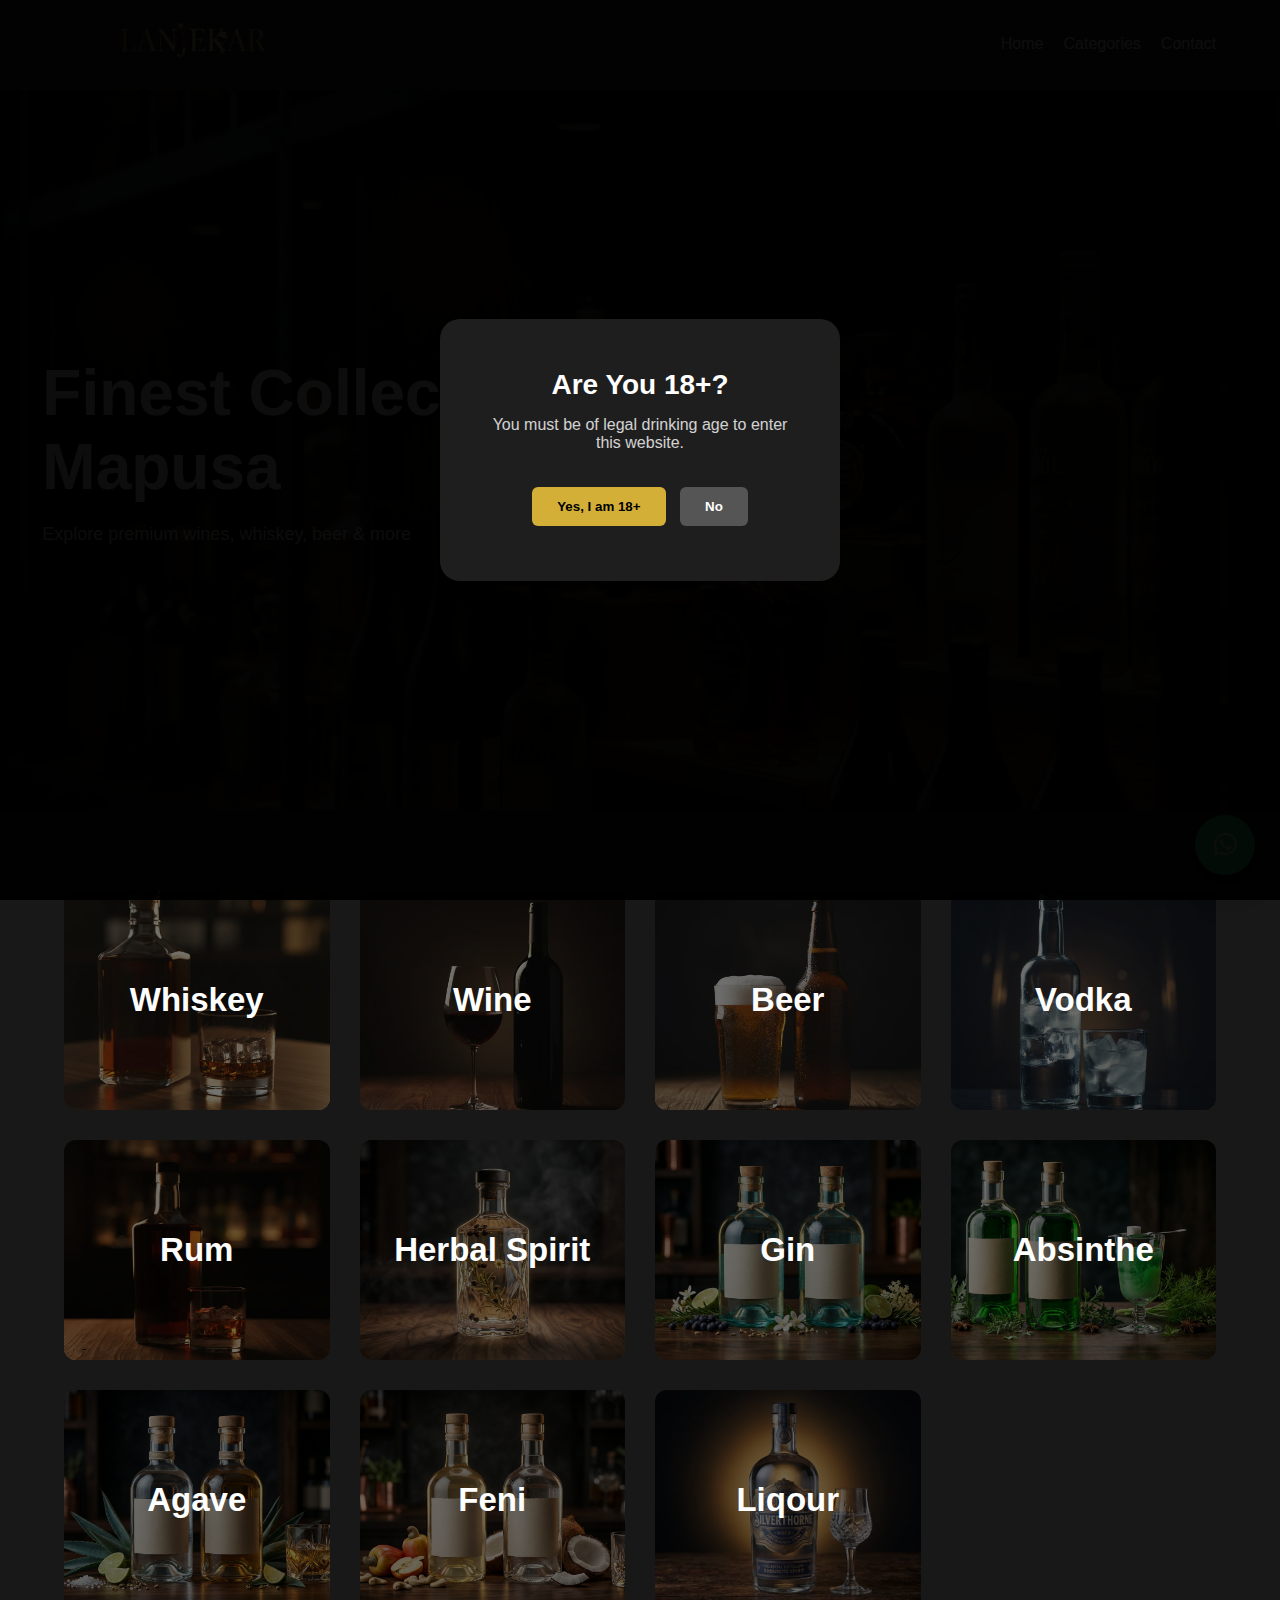
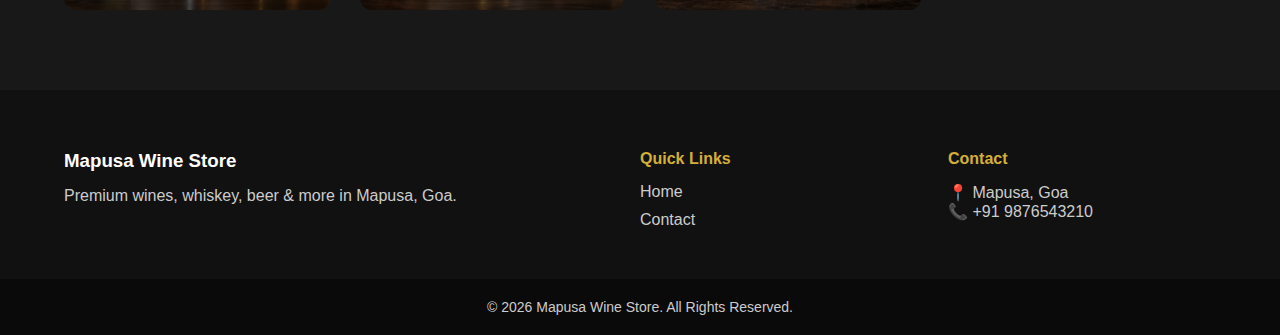
<file: index.html>
<!DOCTYPE html>
<html lang="en">

<head>
    <meta charset="UTF-8">
    <title>Lanjekar Wine Store</title>
    <meta name="viewport" content="width=device-width, initial-scale=1.0">
    <link rel="icon" type="image/ico" href="images/favicon.ico">
    <link rel="stylesheet" href="https://cdnjs.cloudflare.com/ajax/libs/font-awesome/6.5.0/css/all.min.css">
    <link rel="stylesheet" href="css/style.css">
</head>

<body>
    <!-- AGE VERIFICATION -->
    <div class="age-popup" id="age-popup">
        <div class="age-box">
            <h2>Are You 18+?</h2>
            <p>You must be of legal drinking age to enter this website.</p>

            <div class="age-buttons">
                <button id="age-yes">Yes, I am 18+</button>
                <button id="age-no">No</button>
            </div>
        </div>
    </div>
    <!-- NAVBAR -->
    <nav class="navbar">
        <div class="container">
            <div class="nav-content">
                <div class="logo">
                    <a href="index.html">
                        <img src="images/logo.png" alt="Lanjekar Wines">
                    </a>
                </div>
                <div class="menu-toggle" id="menu-toggle">☰</div>
                <ul class="nav-links" id="nav-links">
                    <li><a href="#">Home</a></li>
                    <li><a href="#categories">Categories</a></li>
                    <li><a href="contact.html">Contact</a></li>
                </ul>
            </div>
        </div>
    </nav>

    <!-- HERO SECTION -->
    <header class="hero">
        <div class="hero-overlay">
            <div class="container hero-content">
                <h1>Finest Collection in Mapusa</h1>
                <p>Explore premium wines, whiskey, beer & more</p>
            </div>
        </div>
    </header>

    <!-- CATEGORIES -->
    <section class="categories" id="categories">
        <div class="container category-grid">

            <div class="category-card whiskey" data-category="whiskey">
                <h2>Whiskey</h2>
            </div>

            <div class="category-card wine" data-category="wine">
                <h2>Wine</h2>
            </div>

            <div class="category-card beer" data-category="beer">
                <h2>Beer</h2>
            </div>

            <div class="category-card vodka" data-category="vodka">
                <h2>Vodka</h2>
            </div>

            <div class="category-card rum" data-category="rum">
                <h2>Rum</h2>
            </div>
            <div class="category-card herbal-spirit" data-category="herbal spirit">
                <h2>Herbal Spirit</h2>
            </div>
            <div class="category-card gin" data-category="gin">
                <h2>Gin</h2>
            </div>
            <div class="category-card absinthe" data-category="absinthe">
                <h2>Absinthe</h2>
            </div>
            <div class="category-card agave" data-category="agave">
                <h2>Agave</h2>
            </div>
            <div class="category-card feni" data-category="feni">
                <h2>Feni</h2>
            </div>
            <div class="category-card liqour" data-category="liqour">
                <h2>Liqour</h2>
            </div>

        </div>
    </section>
    <!-- FOOTER -->
    <footer class="footer">
        <div class="container footer-content">

            <div class="footer-left">
                <h3>Mapusa Wine Store</h3>
                <p>Premium wines, whiskey, beer & more in Mapusa, Goa.</p>
            </div>

            <div class="footer-middle">
                <h4>Quick Links</h4>
                <a href="index.html">Home</a>
                <a href="contact.html">Contact</a>
            </div>

            <div class="footer-right">
                <h4>Contact</h4>
                <p>📍 Mapusa, Goa</p>
                <p>📞 +91 9876543210</p>
            </div>

        </div>

        <div class="footer-bottom">
            © 2026 Mapusa Wine Store. All Rights Reserved.
        </div>
    </footer>
    <!-- FLOATING WHATSAPP BUTTON -->
    <a href="https://wa.me/919876543210" class="floating-whatsapp" target="_blank">
        <i class="fab fa-whatsapp"></i>
    </a>
    <button class="scroll-top" id="scroll-top">↑</button>

    <script src="js/script.js"></script>
</body>

</html>
</file>
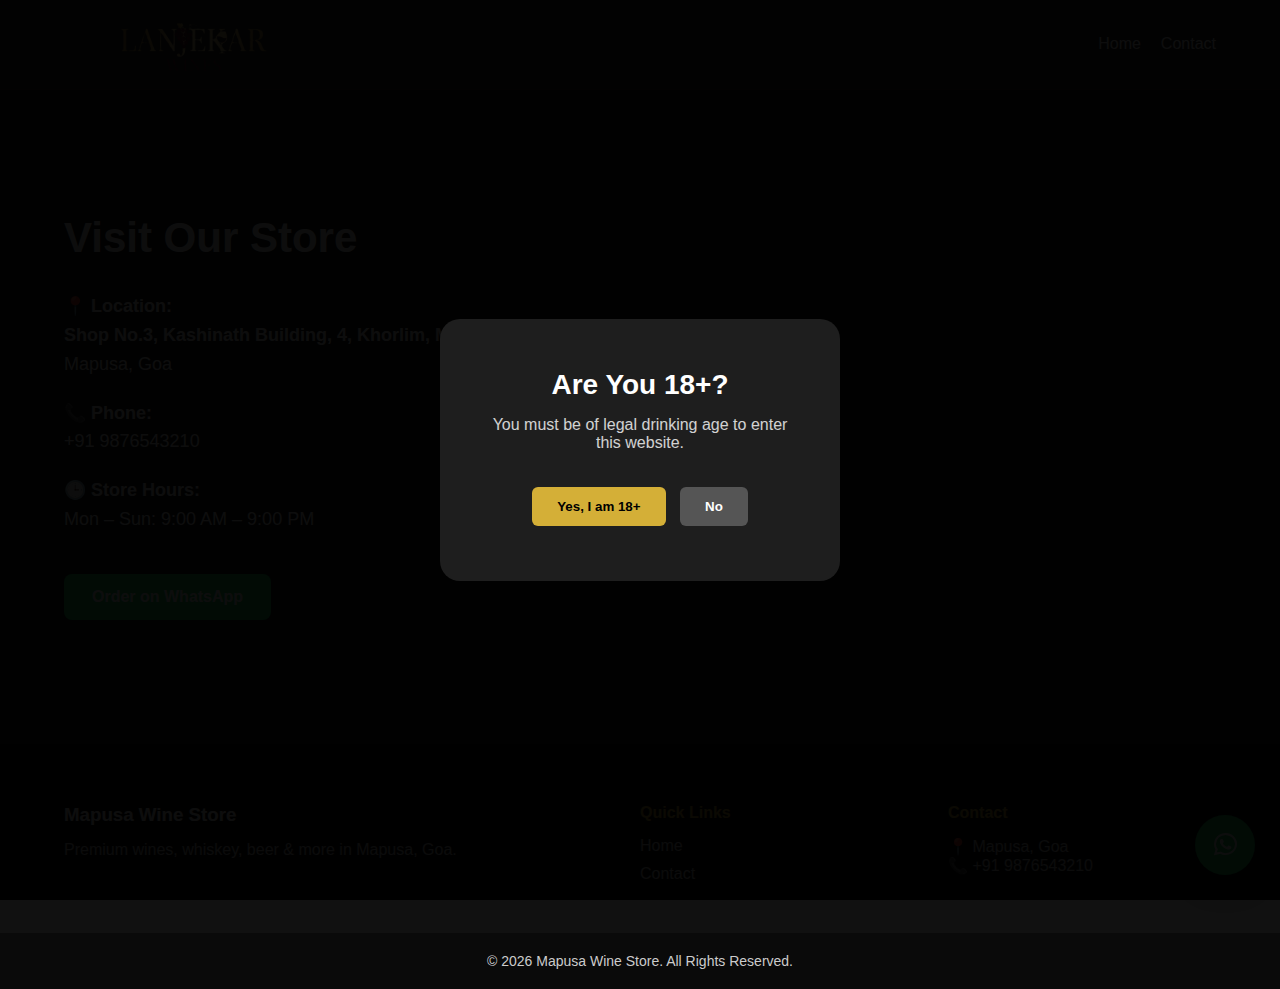
<file: contact.html>
<!DOCTYPE html>
<html lang="en">

<head>
    <meta charset="UTF-8">
    <title>Contact - Lanjekar Wine Store</title>
    <meta name="viewport" content="width=device-width, initial-scale=1.0">
    <link rel="icon" type="image/ico" href="images/favicon.ico">
    <link rel="stylesheet" href="https://cdnjs.cloudflare.com/ajax/libs/font-awesome/6.5.0/css/all.min.css">
    <link rel="stylesheet" href="css/style.css">
</head>

<body>
    <!-- AGE VERIFICATION -->
    <div class="age-popup" id="age-popup">
        <div class="age-box">
            <h2>Are You 18+?</h2>
            <p>You must be of legal drinking age to enter this website.</p>

            <div class="age-buttons">
                <button id="age-yes">Yes, I am 18+</button>
                <button id="age-no">No</button>
            </div>
        </div>
    </div>
    <!-- NAVBAR -->
    <nav class="navbar">
        <div class="container">
            <div class="nav-content">
                <div class="logo">
                    <a href="index.html">
                        <img src="images/logo.png" alt="Lanjekar Wines">
                    </a>
                </div>
                <div class="menu-toggle" id="menu-toggle">☰</div>
                <ul class="nav-links" id="nav-links">
                    <li><a href="index.html">Home</a></li>
                    <li><a href="contact.html">Contact</a></li>
                </ul>
            </div>
        </div>
    </nav>

    <!-- CONTACT SECTION -->
    <section class="contact-section">
        <div class="container contact-grid">

            <!-- STORE DETAILS -->
            <div class="contact-info">
                <h1>Visit Our Store</h1>

                <p><strong>📍 Location:<br>Shop No.3, Kashinath Building, 4, Khorlim, Mapusa, Goa 403507</strong><br>
                    Mapusa, Goa</p>

                <p><strong>📞 Phone:</strong><br>
                    +91 9876543210</p>

                <p><strong>🕒 Store Hours:</strong><br>
                    Mon – Sun: 9:00 AM – 9:00 PM</p>

                <a href="https://wa.me/919876543210" class="whatsapp-btn" target="_blank">
                    Order on WhatsApp
                </a>
            </div>

            <!-- MAP -->
            <div class="contact-map">
               <iframe src="https://www.google.com/maps/embed?pb=!1m18!1m12!1m3!1d3842.976282619256!2d73.8058154!3d15.592916!2m3!1f0!2f0!3f0!3m2!1i1024!2i768!4f13.1!3m3!1m2!1s0x3bbfebde4b55d6f3%3A0xadf34c6b6c2a4ce9!2sLanjekar%20Wine%20%26%20General%20Stores!5e0!3m2!1sen!2sin!4v1772551603848!5m2!1sen!2sin" width="600" height="450" style="border:0;" allowfullscreen="" loading="lazy" referrerpolicy="no-referrer-when-downgrade"></iframe>
            </div>

        </div>
    </section>
    <!-- FOOTER -->
    <footer class="footer">
        <div class="container footer-content">

            <div class="footer-left">
                <h3>Mapusa Wine Store</h3>
                <p>Premium wines, whiskey, beer & more in Mapusa, Goa.</p>
            </div>

            <div class="footer-middle">
                <h4>Quick Links</h4>
                <a href="index.html">Home</a>
                <a href="contact.html">Contact</a>
            </div>

            <div class="footer-right">
                <h4>Contact</h4>
                <p>📍 Mapusa, Goa</p>
                <p>📞 +91 9876543210</p>
            </div>

        </div>

        <div class="footer-bottom">
            © 2026 Mapusa Wine Store. All Rights Reserved.
        </div>
    </footer>

    <!-- FLOATING WHATSAPP BUTTON -->
    <a href="https://wa.me/919876543210" class="floating-whatsapp" target="_blank">
        <i class="fab fa-whatsapp"></i>
    </a>

    <button class="scroll-top" id="scroll-top">↑</button>
    <script src="js/script.js"></script>
</body>

</html>
</file>
<file: css/style.css>
/* ============================= */
/* RESET */
/* ============================= */
* {
    margin: 0;
    padding: 0;
    box-sizing: border-box;
}

body {
    font-family: Arial, sans-serif;
    background: #121212;
    color: white;
}

/* ============================= */
/* CONTAINER */
/* ============================= */
.container {
    width: 90%;
    max-width: 1200px;
    margin: auto;
}

/* ============================= */
/* NAVBAR */
/* ============================= */
.navbar {
    background: #2b2b2b;
    /* padding: 25px 0; */
    height: 90px;
    border-bottom: 1px solid rgba(212,175,55,0.08);
}

.nav-content {
    display: flex;
    justify-content: space-between;
    align-items: center;
    height: 100%;
}

.logo {
    font-size: 22px;
    font-weight: 600;
    letter-spacing: 1px;
}

.nav-links {
    list-style: none;
    display: flex;
    gap: 20px;
}

.nav-links a {
    text-decoration: none;
    color: white;
    transition: 0.3s;
}

.nav-links a:hover {
    color: #d4af37;
}

.menu-toggle {
    display: none;
    font-size: 24px;
    cursor: pointer;
}

/* ============================= */
/* HERO SECTION */
/* ============================= */
.hero {
    min-height: 80vh;
    display: flex;
    align-items: center;
    background:
        linear-gradient(rgba(0, 0, 0, 0.65), rgba(0, 0, 0, 0.65)),
        url('../images/hero.webp');
    background-size: cover;
    background-position: center;
}

.hero-content {
    text-align: left;
}

.hero h1 {
    font-size: 48px;
    margin-bottom: 20px;
}

.hero p {
    font-size: 18px;
    opacity: 0.85;
}

/* ============================= */
/* CATEGORIES SECTION */
/* ============================= */
.categories {
    padding: 80px 0;
    background: #181818;
}

.category-grid {
    display: grid;
    gap: 30px;
}

/* CATEGORY CARD */
.category-card {
    height: 220px;
    border-radius: 12px;
    display: flex;
    align-items: center;
    justify-content: center;
    font-size: 22px;
    font-weight: bold;
    cursor: pointer;
    position: relative;
    overflow: hidden;
    transition: 0.3s ease;
    background-size: cover;
    background-position: center;
}

/* DARK OVERLAY */
.category-card::before {
    content: "";
    position: absolute;
    inset: 0;
    background: rgba(0, 0, 0, 0.55);
    transition: 0.3s;
}

.category-card h2 {
    position: relative;
    z-index: 2;
}

.category-card:hover {
    transform: translateY(-5px);
}

.category-card:hover::before {
    background: rgba(0, 0, 0, 0.35);
}

/* ============================= */
/* CATEGORY IMAGES */
/* ============================= */
.category-card.whiskey {
    background-image: url('../images/whiskey/whiskey.webp');
}

.category-card.wine {
    background-image: url('../images/wine/wine.webp');
}

.category-card.beer {
    background-image: url('../images/beer/beer.webp');
}

.category-card.vodka {
    background-image: url('../images/vodka/vodka.webp');
}

.category-card.rum {
    background-image: url('../images/rum/rum.webp');
}
.category-card.herbal-spirit {
    background-image: url('../images/herbal-spirit/herbal-spirit.webp');
}
.category-card.gin {
    background-image: url('../images/gin/gin.webp');
}
.category-card.absinthe {
    background-image: url('../images/absinthe/absinthe.webp');
}
.category-card.agave {
    background-image: url('../images/agave/agave.webp');
}
.category-card.feni {
    background-image: url('../images/feni/feni.webp');
}
.category-card.liqour {
    background-image: url('../images/liqour/liquor.webp');
}
.category-card.champagne {
    background-image: url('../images/champagne/champagne.webp');
}
.category-card.brandy {
    background-image: url('../images/brandy/brandy.webp');
}
.category-card.ready-to-drink {
    background-image: url('../images/ready-to-drink/ready-to-drink.webp');
}
.category-card.soju {
    background-image: url('../images/soju/soju.webp');
}
.category-card.tequila {
    background-image: url('../images/tequila/tequila.webp');
}


/* ============================= */
/* RESPONSIVE DESIGN */
/* ============================= */

/* Tablets */
@media (min-width: 768px) {
    .category-grid {
        grid-template-columns: repeat(3, 1fr);
    }
}

/* Large Screens */
@media (min-width: 1200px) {
    .category-grid {
        grid-template-columns: repeat(4, 1fr);
    }

    .hero h1 {
        font-size: 64px;
    }
}

/* Mobile Navigation */
@media (max-width: 768px) {
    .nav-links {
        position: absolute;
        top: 60px;
        right: 0;
        background: #1e1e1e;
        flex-direction: column;
        width: 200px;
        display: none;
        padding: 20px;
    }

    .nav-links.active {
        display: flex;
    }

    .menu-toggle {
        display: block;
    }

    .hero-content {
        text-align: center;
    }
}

/* ============================= */
/* PRODUCTS PAGE */
/* ============================= */

.products {
    padding: 80px 0;
}

.products h1 {
    margin-bottom: 40px;
    font-size: 36px;
}

.product-grid {
    display: grid;
    gap: 30px;
}

.product-card {
    background: #1e1e1e;
    padding: 20px;
    border-radius: 12px;
    text-align: center;
    transition: 0.3s;
}



.product-card img {
    width: 100%;
    height: 200px;
    object-fit: cover;
    border-radius: 8px;
    margin-bottom: 15px;
}

.product-card:hover {
    transform: translateY(-5px);
}

@media (min-width: 768px) {
    .product-grid {
        grid-template-columns: repeat(3, 1fr);
    }
}

/* ============================= */
/* IMPROVED PRODUCT CARDS */
/* ============================= */
/* ============================= */
/* PRODUCT GRID */
/* ============================= */

.product-grid {
    display: grid;
    gap: 35px;
}

/* ============================= */
/* PRODUCT CARD */
/* ============================= */

.product-card {
    background: linear-gradient(145deg, #1e1e1e, #242424);
    border-radius: 18px;
    overflow: hidden;
    cursor: pointer;
    transition: all 0.35s ease;
    box-shadow: 0 10px 25px rgba(0, 0, 0, 0.45);
    display: flex;
    flex-direction: column;
    min-height: 480px; /* Increased height */
}

.product-card:hover {
    transform: translateY(-8px);
    box-shadow: 0 18px 40px rgba(0, 0, 0, 0.65);
}

/* ============================= */
/* IMAGE */
/* ============================= */

.product-card img {
    width: 100%;
    height: 360px;          /* Taller image */
    object-fit: cover;      /* Full size fill */
    transition: transform 0.4s ease;
}

.product-card:hover img {
    transform: scale(1.05);
}

/* ============================= */
/* TEXT CONTENT */
/* ============================= */

.product-card h3 {
    font-size: 20px;
    margin: 20px 20px 8px;
}

.product-card p {
    margin: 0 20px 20px;
    font-size: 17px;
    color: #d4af37;
    font-weight: 600;
}/* ============================= */
/* MODAL OVERLAY */
/* ============================= */

.modal {
    position: fixed;
    inset: 0;
    background: rgba(0, 0, 0, 0.85);
    backdrop-filter: blur(10px);
    display: none;
    align-items: center;
    justify-content: center;
    padding: 60px;
    z-index: 1000;
}

.modal.active {
    display: flex;
}

/* ============================= */
/* MODAL CONTAINER */
/* ============================= */

.modal-content {
    background: linear-gradient(145deg, #1b1b1b, #252525);
    border-radius: 24px;
    width: 100%;
    max-width: 1100px;
    height: 85vh;
    box-shadow: 0 40px 80px rgba(0, 0, 0, 0.8);
    animation: modalEnter 0.35s ease;
    display: flex;
    overflow: hidden;
    position: relative;
}

/* ============================= */
/* IMAGE SECTION */
/* ============================= */

.modal-content img {
    width: 50%;
    height: 100%;
    object-fit: contain;
    background: #111;
    padding: 60px;
}
/* ============================= */
/* RIGHT CONTENT WRAPPER */
/* ============================= */

.modal-content .modal-info {
    width: 50%;
    height: 100%;              /* IMPORTANT */
    padding: 0 60px;           /* remove top/bottom padding */
    display: flex;
    flex-direction: column;
    justify-content: center;   /* vertical center */
    align-items: flex-start;   /* keep text left aligned */
}

.modal-content .modal-info > * {
    margin-bottom: 18px;
}

/* ============================= */
/* TEXT STYLING */
/* ============================= */

.modal-content h2 {
    font-size: 40px;
    font-weight: 600;
    letter-spacing: 0.5px;
}

#modal-price {
    font-size: 28px;
    font-weight: 700;
    color: #d4af37;
}

#modal-size {
    font-size: 18px;
    opacity: 0.8;
}

#modal-description {
    font-size: 18px;
    line-height: 1.8;
    opacity: 0.95;
}

/* ============================= */
/* CLOSE BUTTON */
/* ============================= */

.close-btn {
    position: absolute;
    top: 25px;
    right: 30px;
    width: 45px;
    height: 45px;
    border-radius: 50%;
    background: rgba(0, 0, 0, 0.6);
    display: flex;
    align-items: center;
    justify-content: center;
    font-size: 24px;
    cursor: pointer;
    transition: 0.3s;
    z-index: 20;
}

.close-btn:hover {
    background: #d4af37;
    color: black;
}

/* ============================= */
/* MOBILE RESPONSIVE */
/* ============================= */

@media (max-width: 900px) {

    .modal {
        padding: 20px;
    }

    .modal-content {
        flex-direction: column;
        height: auto;
        max-height: 90vh;
        overflow-y: auto;
    }

    .modal-content img {
        width: 100%;
        height: 320px;
        padding: 30px;
    }

    .modal-content .modal-info {
        width: 100%;
        padding: 40px 30px;
    }
}

/* ============================= */
/* ANIMATION */
/* ============================= */

@keyframes modalEnter {
    from {
        opacity: 0;
        transform: translateY(40px) scale(0.95);
    }
    to {
        opacity: 1;
        transform: translateY(0) scale(1);
    }
}

/* ============================= */
/* MOBILE NAV */
/* ============================= */

@media (max-width: 768px) {

    .nav-links {
        position: absolute;
        top: 70px;
        right: 0;
        background: #1e1e1e;
        flex-direction: column;
        width: 240px;
        padding: 25px;
        border-radius: 0 0 0 16px;

        transform: translateX(100%);
        opacity: 0;
        transition: transform 0.35s ease, opacity 0.3s ease;
    }

    .nav-links.active {
        transform: translateX(0);
        opacity: 1;
    }

    .nav-links li {
        margin-bottom: 15px;
    }

    .menu-toggle {
        display: block;
        transition: transform 0.3s ease;
    }

    .menu-toggle.active {
        transform: rotate(90deg);
    }
}

/* ============================= */
/* CONTACT PAGE */
/* ============================= */

.contact-section {
    padding: 100px 0;
    background: #181818;
}

.contact-grid {
    display: grid;
    gap: 50px;
}

.contact-info h1 {
    font-size: 42px;
    margin-bottom: 30px;
}

.contact-info p {
    font-size: 18px;
    margin-bottom: 20px;
    line-height: 1.6;
}

.whatsapp-btn {
    display: inline-block;
    margin-top: 20px;
    padding: 14px 28px;
    background: #25D366;
    color: white;
    text-decoration: none;
    border-radius: 8px;
    font-weight: 600;
    transition: 0.3s;
}

.whatsapp-btn:hover {
    background: #1ebe5d;
}

.contact-map {
    min-height: 400px;
    border-radius: 16px;
    overflow: hidden;
}

/* Desktop layout */
@media (min-width: 900px) {
    .contact-grid {
        grid-template-columns: 1fr 1fr;
        align-items: center;
    }
}

/* ============================= */
/* FLOATING WHATSAPP BUTTON */
/* ============================= */

.floating-whatsapp {
    position: fixed;
    bottom: 25px;
    right: 25px;
    width: 60px;
    height: 60px;
    background: #25D366;
    color: white;
    border-radius: 50%;
    display: flex;
    align-items: center;
    justify-content: center;
    font-size: 26px;
    text-decoration: none;
    box-shadow: 0 10px 25px rgba(0,0,0,0.5);
    z-index: 999;
    transition: all 0.3s ease;
}

.floating-whatsapp:hover {
    transform: scale(1.1);
    background: #1ebe5d;
}

/* ============================= */
/* FOOTER */
/* ============================= */

.footer {
    background: #111;
    padding-top: 60px;
    color: #ccc;
}

.footer-content {
    display: grid;
    gap: 40px;
    padding-bottom: 40px;
}

.footer h3 {
    color: white;
    margin-bottom: 15px;
}

.footer h4 {
    color: #d4af37;
    margin-bottom: 15px;
}

.footer a {
    display: block;
    text-decoration: none;
    color: #ccc;
    margin-bottom: 10px;
    transition: 0.3s;
}

.footer a:hover {
    color: white;
}

.footer-bottom {
    text-align: center;
    padding: 20px;
    background: #0a0a0a;
    font-size: 14px;
}

/* Desktop Layout */
@media (min-width: 900px) {
    .footer-content {
        grid-template-columns: 2fr 1fr 1fr;
    }
}

/* ============================= */
/* AGE VERIFICATION */
/* ============================= */

.age-popup {
    position: fixed;
    inset: 0;
    background: rgba(0,0,0,0.95);
    display: flex;
    align-items: center;
    justify-content: center;
    z-index: 2000;
}

.age-box {
    background: #1e1e1e;
    padding: 50px;
    border-radius: 20px;
    text-align: center;
    max-width: 400px;
}

.age-box h2 {
    font-size: 28px;
    margin-bottom: 15px;
}

.age-box p {
    margin-bottom: 30px;
    opacity: 0.8;
}

.age-buttons button {
    padding: 12px 25px;
    margin: 5px;
    border: none;
    border-radius: 6px;
    cursor: pointer;
    font-weight: 600;
}

#age-yes {
    background: #d4af37;
    color: black;
}

#age-no {
    background: #555;
    color: white;
}

#age-no:hover {
    background: red;
}

/* ============================= */
/* PAGE FADE ANIMATION */
/* ============================= */

body {
    opacity: 0;
    transition: opacity 0.4s ease;
}

body.loaded {
    opacity: 1;
}

/* ============================= */
/* SCROLL TO TOP */
/* ============================= */

.scroll-top {
    position: fixed;
    bottom: 100px;
    right: 25px;
    width: 45px;
    height: 45px;
    border-radius: 50%;
    background: #d4af37;
    color: black;
    border: none;
    font-size: 18px;
    cursor: pointer;
    display: none;
    z-index: 999;
    transition: 0.3s ease;
}

.scroll-top:hover {
    transform: scale(1.1);
}

/* ============================= */
/* LOGO SYSTEM */
/* ============================= */
/* ============================= */
/* LOGO SYSTEM */
/* ============================= */
/* ============================= */
/* LOGO SYSTEM */
/* ============================= */

.logo {
    display: flex;
    align-items: center;
}

.logo a {
    display: flex;
    align-items: center;
    text-decoration: none;
}

.logo img {
    width: 260px;   /* desktop size */
    height: auto;
    display: block;
}

/* ============================= */
/* MOBILE NAVBAR */
/* ============================= */

@media (max-width: 768px) {

    .navbar {
        height: 85px;
    }

    .nav-content {
        display: flex;
        align-items: center;
        justify-content: center;   /* center logo */
        position: relative;
        height: 100%;
    }

    .logo img {
        width: 220px;   /* bigger logo on mobile */
    }

    /* Hamburger on RIGHT */
    .menu-toggle {
        position: absolute;
        right: 20px;
        display: block;
        font-size: 26px;
        cursor: pointer;
    }

    /* Slide menu from right */
    .nav-links {
        position: absolute;
        top: 85px;
        right: 0;
        background: #1e1e1e;
        flex-direction: column;
        width: 240px;
        padding: 25px;
        transform: translateX(100%);
        opacity: 0;
        transition: transform 0.35s ease, opacity 0.3s ease;
    }

    .nav-links.active {
        transform: translateX(0);
        opacity: 1;
    }
}

.beer-filters {
    margin-bottom: 40px;
    display: flex;
    gap: 20px;
}

.beer-filters select {
    width: 150px;
    padding: 10px 15px;
    background: #1e1e1e;
    color: white;
    border: 1px solid #333;
    border-radius: 6px;
    cursor: pointer;
}
.search-wrapper {
    margin: 20px 0 30px 0;
    text-align: center;
}

#search-input {
    width: 100%;
    max-width: 400px;
    padding: 12px 18px;
    border-radius: 30px;
    border: 1px solid rgba(255,255,255,0.1);
    background: #141418;
    color: #fff;
    font-size: 15px;
    outline: none;
    transition: 0.3s ease;
}

#search-input::placeholder {
    color: rgba(255,255,255,0.4);
}

#search-input:focus {
    border: 1px solid #d4af37;
    box-shadow: 0 0 8px rgba(212,175,55,0.3);
}

.filter-wrapper {
  display: none;
}

.filter-wrapper.active {
  display: flex;
}

/* ============================= */
/* WHISKEY FILTERS */
/* ============================= */

.whiskey-filters {
    margin-bottom: 40px;
    gap: 20px;
    flex-wrap: wrap;
}

.whiskey-filters select {
    min-width: 220px;
    padding: 12px 18px;
    background: #1a1a1a;
    color: white;
    border: 1px solid #333;
    border-radius: 8px;
    font-size: 14px;
    cursor: pointer;
    transition: all 0.3s ease;
}

/* Hover */
.whiskey-filters select:hover {
    border-color: #d4af37;
}

/* Focus */
.whiskey-filters select:focus {
    outline: none;
    border-color: #d4af37;
    box-shadow: 0 0 8px rgba(212,175,55,0.4);
}

/* rum filters */
.rum-filters {
    margin-bottom: 40px;
    gap: 20px;
    flex-wrap: wrap;
}

.rum-filters select {
    min-width: 220px;
    padding: 12px 18px;
    background: #1a1a1a;
    color: white;
    border: 1px solid #333;
    border-radius: 8px;
    font-size: 14px;
    cursor: pointer;
    transition: all 0.3s ease;
}

/* Hover */
.rum-filters select:hover {
    border-color: #d4af37;
}

/* Focus */
.rum-filters select:focus {
    outline: none;
    border-color: #d4af37;
    box-shadow: 0 0 8px rgba(212,175,55,0.4);
}

/* wine filters  */
.wine-filters {
    margin-bottom: 40px;
    gap: 20px;
    flex-wrap: wrap;
}

.wine-filters select {
    min-width: 220px;
    padding: 12px 18px;
    background: #1a1a1a;
    color: white;
    border: 1px solid #333;
    border-radius: 8px;
    font-size: 14px;
    cursor: pointer;
    transition: all 0.3s ease;
}

/* Hover */
.wine-filters select:hover {
    border-color: #d4af37;
}

/* Focus */
.wine-filters select:focus {
    outline: none;
    border-color: #d4af37;
    box-shadow: 0 0 8px rgba(212,175,55,0.4);
}

/* feni filters  */
.feni-filters {
    margin-bottom: 40px;
    gap: 20px;
    flex-wrap: wrap;
}

.feni-filters select {
    min-width: 220px;
    padding: 12px 18px;
    background: #1a1a1a;
    color: white;
    border: 1px solid #333;
    border-radius: 8px;
    font-size: 14px;
    cursor: pointer;
    transition: all 0.3s ease;
}

/* Hover */
.feni-filters select:hover {
    border-color: #d4af37;
}

/* Focus */
.feni-filters select:focus {
    outline: none;
    border-color: #d4af37;
    box-shadow: 0 0 8px rgba(212,175,55,0.4);
}

/* BRANDY filters  */
.brandy-filters {
    margin-bottom: 40px;
    gap: 20px;
    flex-wrap: wrap;
}

.brandy-filters select {
    min-width: 220px;
    padding: 12px 18px;
    background: #1a1a1a;
    color: white;
    border: 1px solid #333;
    border-radius: 8px;
    font-size: 14px;
    cursor: pointer;
    transition: all 0.3s ease;
}

/* Hover */
.brandy-filters select:hover {
    border-color: #d4af37;
}

/* Focus */
.brandy-filters select:focus {
    outline: none;
    border-color: #d4af37;
    box-shadow: 0 0 8px rgba(212,175,55,0.4);
}

/* CHAMPAGNE filters  */
.champagne-filters {
    margin-bottom: 40px;
    gap: 20px;
    flex-wrap: wrap;
}

.champagne-filters select {
    min-width: 220px;
    padding: 12px 18px;
    background: #1a1a1a;
    color: white;
    border: 1px solid #333;
    border-radius: 8px;
    font-size: 14px;
    cursor: pointer;
    transition: all 0.3s ease;
}

/* Hover */
.champagne-filters select:hover {
    border-color: #d4af37;
}

/* Focus */
.champagne-filters select:focus {
    outline: none;
    border-color: #d4af37;
    box-shadow: 0 0 8px rgba(212,175,55,0.4);
}

/* soju filters  */
.soju-filters {
    margin-bottom: 40px;
    gap: 20px;
    flex-wrap: wrap;
}

.soju-filters select {
    min-width: 220px;
    padding: 12px 18px;
    background: #1a1a1a;
    color: white;
    border: 1px solid #333;
    border-radius: 8px;
    font-size: 14px;
    cursor: pointer;
    transition: all 0.3s ease;
}

/* Hover */
.soju-filters select:hover {
    border-color: #d4af37;
}

/* Focus */
.soju-filters select:focus {
    outline: none;
    border-color: #d4af37;
    box-shadow: 0 0 8px rgba(212,175,55,0.4);
}

/* tequila filters  */
.tequila-filters {
    margin-bottom: 40px;
    gap: 20px;
    flex-wrap: wrap;
}

.tequila-filters select {
    min-width: 220px;
    padding: 12px 18px;
    background: #1a1a1a;
    color: white;
    border: 1px solid #333;
    border-radius: 8px;
    font-size: 14px;
    cursor: pointer;
    transition: all 0.3s ease;
}

/* Hover */
.tequila-filters select:hover {
    border-color: #d4af37;
}

/* Focus */
.tequila-filters select:focus {
    outline: none;
    border-color: #d4af37;
    box-shadow: 0 0 8px rgba(212,175,55,0.4);
}
</file>
